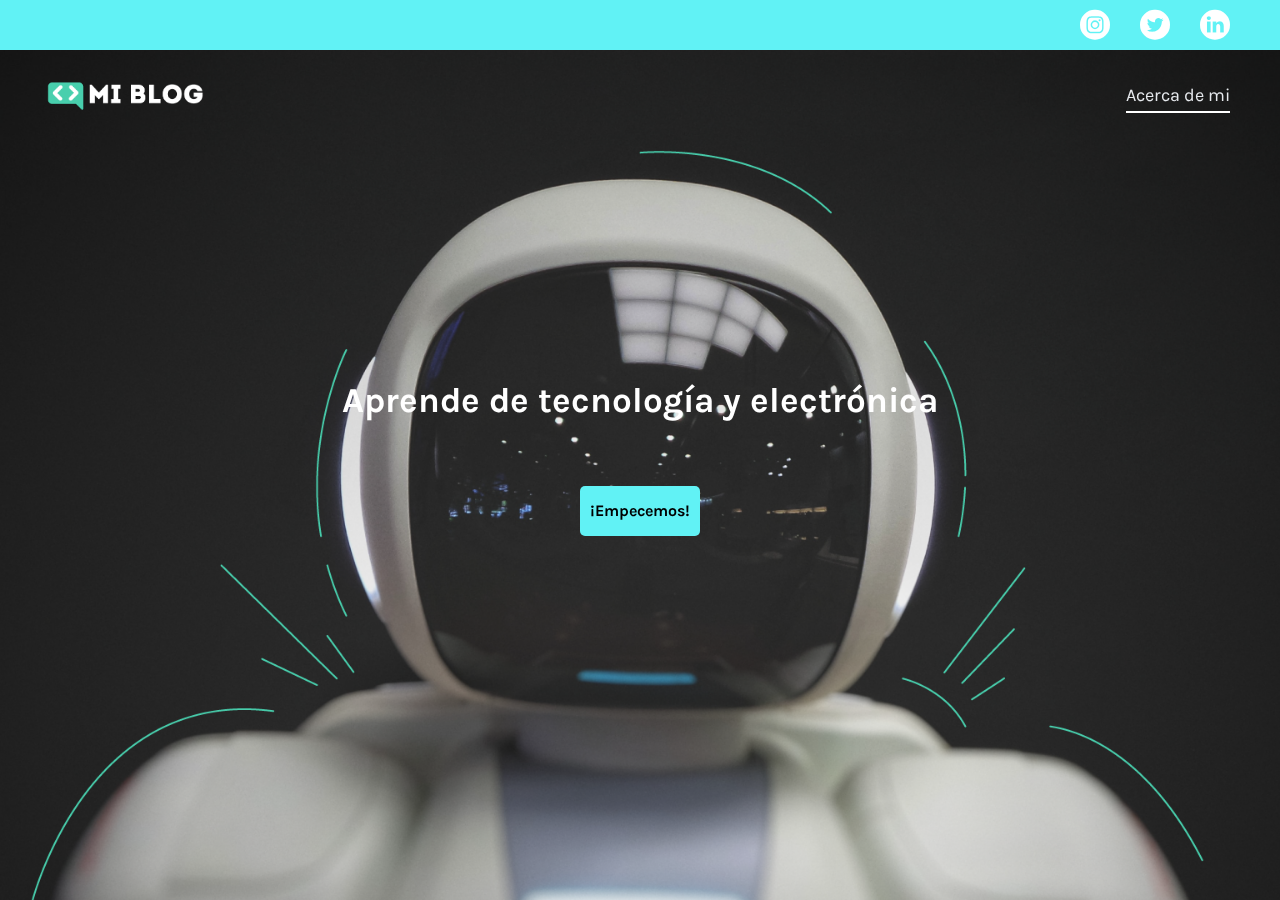
<file: index.html>
<!DOCTYPE html>
<html lang="en">
<head>
	<meta charset="UTF-8">
	<meta name="viewport" content="width=device-width, initial-scale=1.0">
	<link rel="stylesheet" href="./css/main.css">
	<link rel="preconnect" href="https://fonts.gstatic.com">
	<link href="https://fonts.googleapis.com/css2?family=Karla:ital,wght@0,400;0,700;1,400&family=Rubik:ital,wght@0,400;0,700;1,400;1,700&display=swap" rel="stylesheet">
	<link rel="stylesheet" href="./assets/Social Media/font/flaticon.css">
	<title>Mi blog</title>
</head>
<body>
	<header>
		<section class="header-icons">
			<nav>
				<a href="https://www.instagram.com/ed__georgie/"><span class="flaticon-011-instagram"></span></a>
				<a href="https://twitter.com/Ed__georgie"><span class="flaticon-013-twitter-1"></span></a>
				<a href="https://www.linkedin.com/in/edwin-e-jorge-arroyo-a8b046198/"><span class="flaticon-010-linkedin"></span></a>
			</nav>
		</section>
		<section class="header-logo-and-about">
			<div>
				<a href="./index.html"><img src="./assets/Logo-blanco.png" alt="Logo de Mi Blog"></a>
			</div>
			<div>
				<a href="./about.html" class="about">Acerca de mi</a>
			</div>
		</section>
	</header>
	<main class="home">
		<section>
			<h1 class="home__title">Aprende de tecnología y electrónica</h1>
			<a href="posts.html" class="home__button">¡Empecemos!</a>
		</section>
	</main>
</body>
</html>
</file>
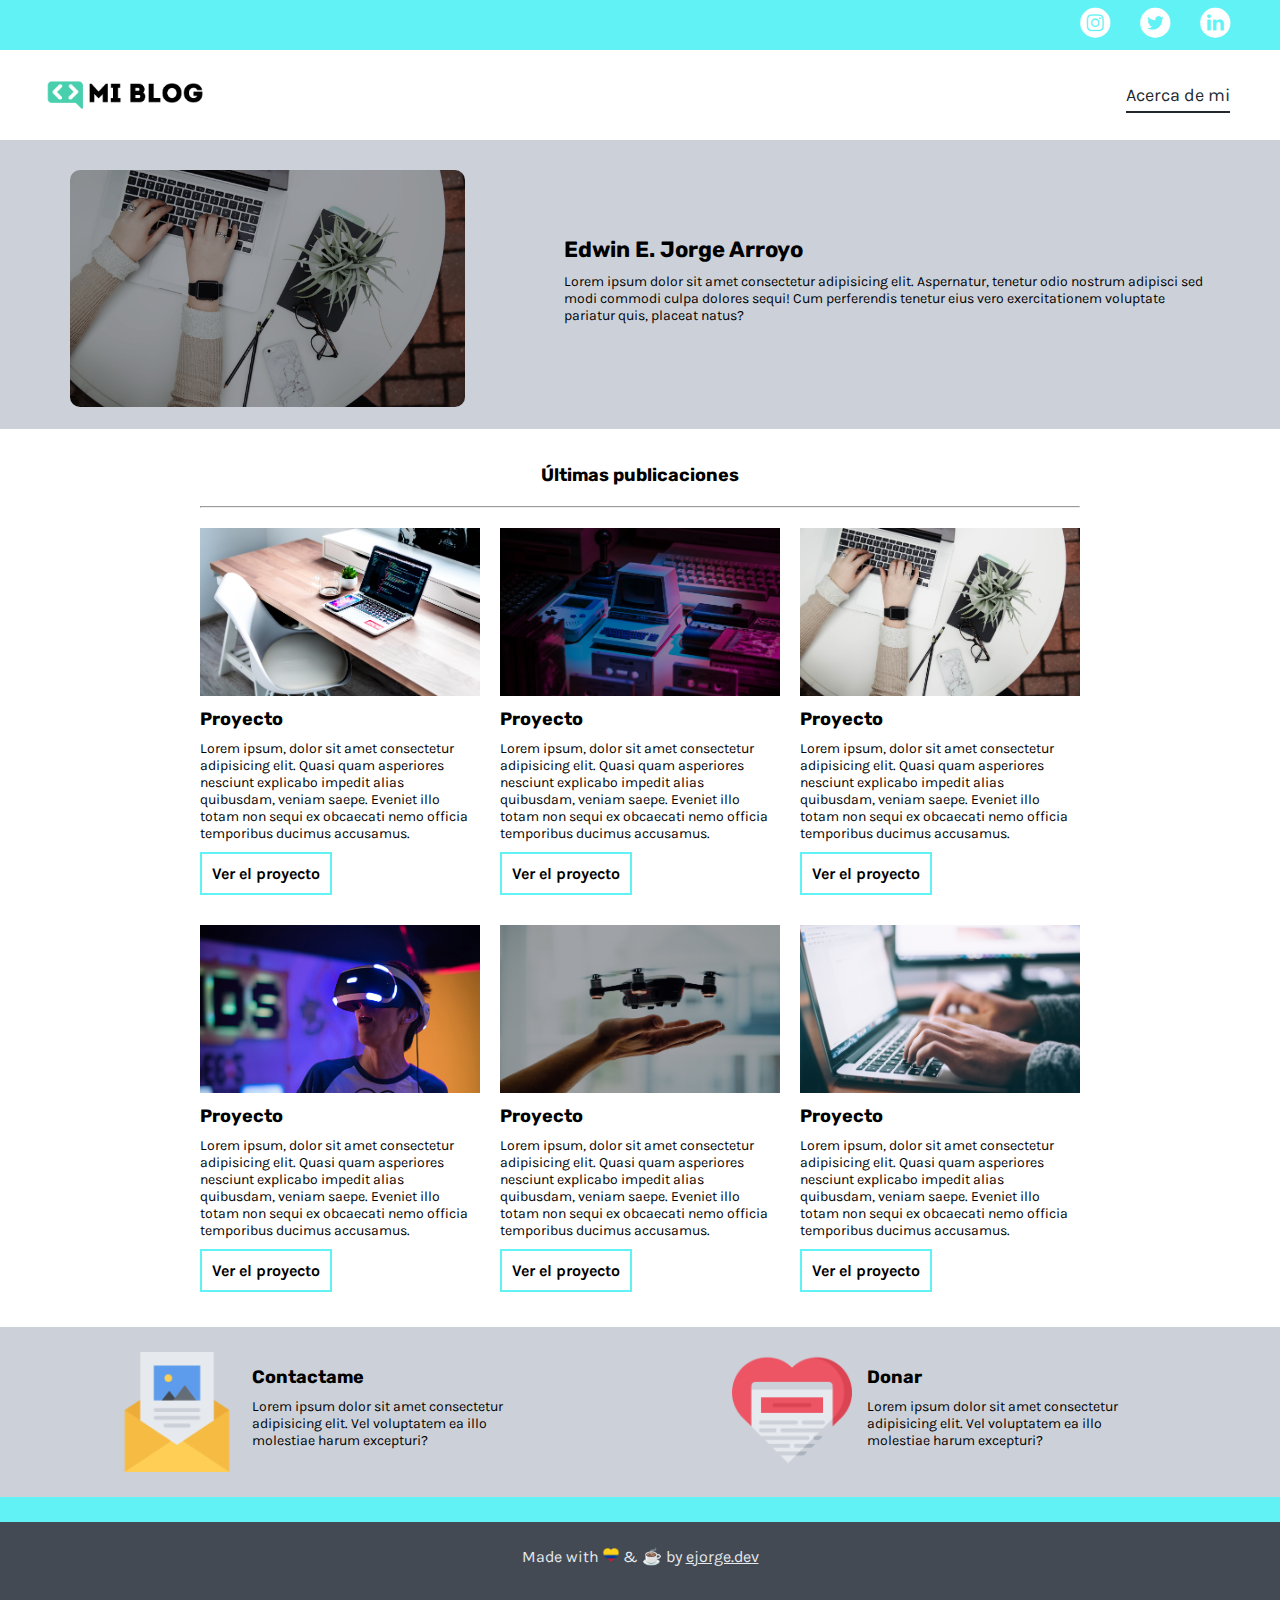
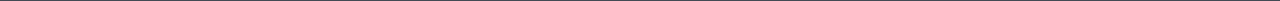
<file: about.html>
<!DOCTYPE html>
<html lang="en">
<head>
	<meta charset="UTF-8">
	<meta name="viewport" content="width=device-width, initial-scale=1.0">
	<link rel="stylesheet" href="./css/about.css">
	<link rel="preconnect" href="https://fonts.gstatic.com">
	<link href="https://fonts.googleapis.com/css2?family=Karla:ital,wght@0,400;0,700;1,400&family=Rubik:ital,wght@0,400;0,700;1,400;1,700&display=swap" rel="stylesheet">
	<link rel="stylesheet" href="./assets/Social Media/font/flaticon.css">
	<title>Mi blog - Publicaciones</title>
</head>
<body>
	<header class="general-header">
		<section class="header-icons">
			<nav>
				<a href="https://www.instagram.com/ed__georgie/"><span class="flaticon-011-instagram"></span></a>
				<a href="https://twitter.com/Ed__georgie"><span class="flaticon-013-twitter-1"></span></a>
				<a href="https://www.linkedin.com/in/edwin-e-jorge-arroyo-a8b046198/"><span class="flaticon-010-linkedin"></span></a>
			</nav>
		</section>
		<section class="header-logo-and-about">
			<div>
				<a href="./index.html"><img src="./assets/Logo-negro.png" alt="Logo de Mi Blog"></a>
			</div>
			<div>
				<a href="./about.html" class="general-about">Acerca de mi</a>
			</div>
		</section>
	</header>
	<main class="home-posts">
		<section class="principal-post-container ">
			<div class="container-post">
				<div>
					<img src="./assets/Images/corinne-kutz-tMI2_-r5Nfo-unsplash-2.png" alt="Imagen del post principal">
				</div>
				<div class="content-info-post">
					<h2>Edwin E. Jorge Arroyo</h2>
					<p>Lorem ipsum dolor sit amet consectetur adipisicing elit. Aspernatur, tenetur odio nostrum adipisci sed modi commodi culpa dolores sequi! Cum perferendis tenetur eius vero exercitationem voluptate pariatur quis, placeat natus?</p>
				</div>
			</div>
		</section>
		<section class="all-posts-container grid-container">
			<div class="all-posts-container__title">
				<h3>Últimas publicaciones</h3>
			</div>

			<hr>

			<div class="posts-container">
				<div class="post-container">
					<img src="./assets/Images/alexandru-acea-XEB8y0nRRP4-unsplash.jpg" alt="Miniatura del post">
					<h3>Proyecto</h3>
					<p>Lorem ipsum, dolor sit amet consectetur adipisicing elit. Quasi quam asperiores nesciunt explicabo impedit alias quibusdam, veniam saepe. Eveniet illo totam non sequi ex obcaecati nemo officia temporibus ducimus accusamus.</p>
					<a href="" class="read-more">Ver el proyecto</a>
				</div>

				<div class="post-container">
					<img src="./assets/Images/lorenzo-herrera-p0j-mE6mGo4-unsplash-2.png" alt="Miniatura del post">
					<h3>Proyecto</h3>
					<p>Lorem ipsum, dolor sit amet consectetur adipisicing elit. Quasi quam asperiores nesciunt explicabo impedit alias quibusdam, veniam saepe. Eveniet illo totam non sequi ex obcaecati nemo officia temporibus ducimus accusamus.</p>
					<a href="" class="read-more">Ver el proyecto</a>
				</div>

				<div class="post-container">
					<img src="./assets/Images/corinne-kutz-tMI2_-r5Nfo-unsplash.jpg" alt="Miniatura del post">
					<h3>Proyecto</h3>
					<p>Lorem ipsum, dolor sit amet consectetur adipisicing elit. Quasi quam asperiores nesciunt explicabo impedit alias quibusdam, veniam saepe. Eveniet illo totam non sequi ex obcaecati nemo officia temporibus ducimus accusamus.</p>
					<a href="" class="read-more">Ver el proyecto</a>
				</div>

				<div class="post-container">
					<img src="./assets/Images/uriel-soberanes-MxVkWPiJALs-unsplash.jpg" alt="Miniatura del post">
					<h3>Proyecto</h3>
					<p>Lorem ipsum, dolor sit amet consectetur adipisicing elit. Quasi quam asperiores nesciunt explicabo impedit alias quibusdam, veniam saepe. Eveniet illo totam non sequi ex obcaecati nemo officia temporibus ducimus accusamus.</p>
					<a href="" class="read-more">Ver el proyecto</a>
				</div>

				<div class="post-container">
					<img src="./assets/Images/dose-media-DiTiYQx0mh4-unsplash-2.png" alt="Miniatura del post">
					<h3>Proyecto</h3>
					<p>Lorem ipsum, dolor sit amet consectetur adipisicing elit. Quasi quam asperiores nesciunt explicabo impedit alias quibusdam, veniam saepe. Eveniet illo totam non sequi ex obcaecati nemo officia temporibus ducimus accusamus.</p>
					<a href="" class="read-more">Ver el proyecto</a>
				</div>

				<div class="post-container">
					<img src="./assets/Images/glenn-carstens-peters-npxXWgQ33ZQ-unsplash.jpg" alt="Miniatura del post">
					<h3>Proyecto</h3>
					<p>Lorem ipsum, dolor sit amet consectetur adipisicing elit. Quasi quam asperiores nesciunt explicabo impedit alias quibusdam, veniam saepe. Eveniet illo totam non sequi ex obcaecati nemo officia temporibus ducimus accusamus.</p>
					<a href="" class="read-more">Ver el proyecto</a>
				</div>
			</div>
		</section>

		<section class="contact-container">
			<div class="contact">
				<img src="./assets/Icons/png/013-newsletter.png" alt="Icono de contacto">
				<div class="contact__info">
					<h3>Contactame</h3>
					<p>Lorem ipsum dolor sit amet consectetur adipisicing elit. Vel voluptatem ea illo molestiae harum excepturi?</p>
				</div>
			</div>
			<div class="write">
				<img src="./assets/Icons/png/006-like.png" alt="Icono de opinión">
				<div class="write__info">
					<h3>Donar</h3>
					<p>Lorem ipsum dolor sit amet consectetur adipisicing elit. Vel voluptatem ea illo molestiae harum excepturi?</p>
				</div>
			</div>
		</section>
	</main>
	<footer>
		<p>Made with <img class="footer__img" src="./assets/Images/colombia-flag.png" alt="Heart Colombia flag"></img> & ☕ by <a href="/">ejorge.dev</a></p>
	</footer>
</body>
</html>
</file>
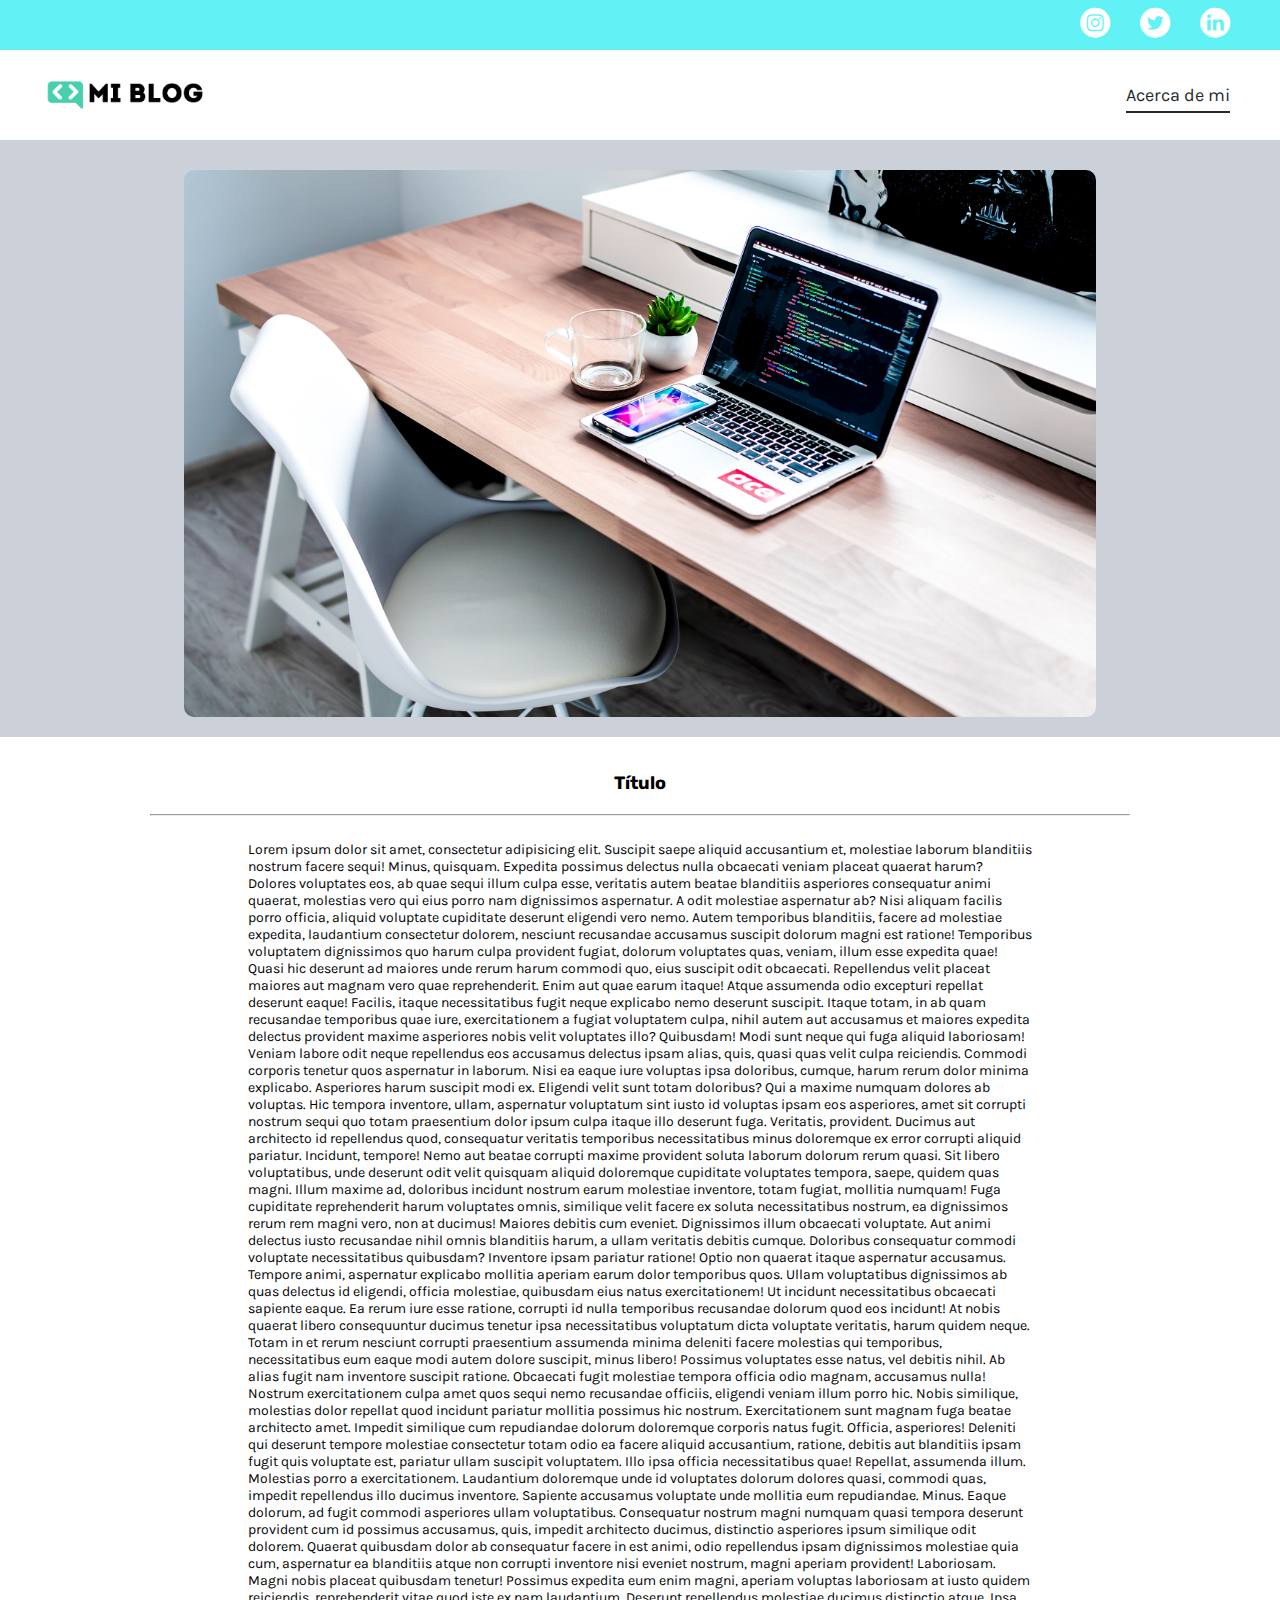
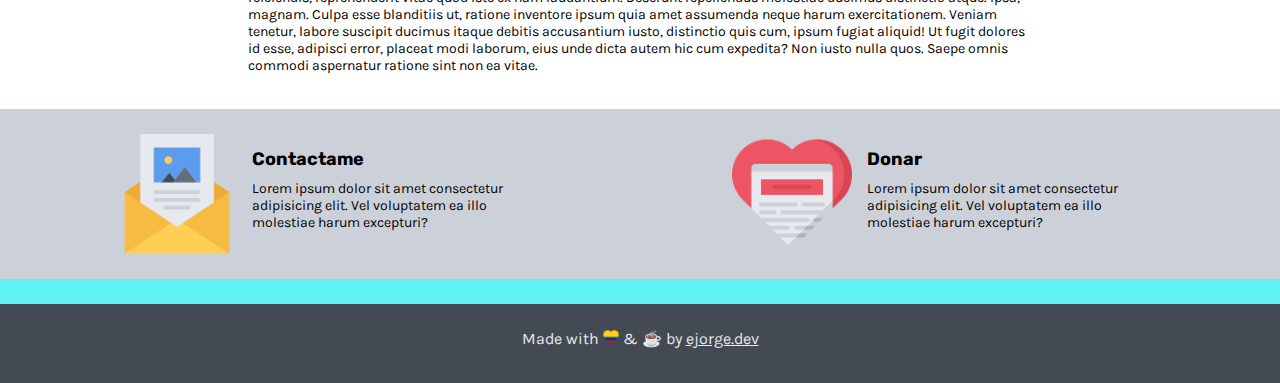
<file: post.html>
<!DOCTYPE html>
<html lang="en">
<head>
	<meta charset="UTF-8">
	<meta name="viewport" content="width=device-width, initial-scale=1.0">
	<link rel="stylesheet" href="./css/post.css">
	<link rel="preconnect" href="https://fonts.gstatic.com">
	<link href="https://fonts.googleapis.com/css2?family=Karla:ital,wght@0,400;0,700;1,400&family=Rubik:ital,wght@0,400;0,700;1,400;1,700&display=swap" rel="stylesheet">
	<link rel="stylesheet" href="./assets/Social Media/font/flaticon.css">
	<title>Mi blog - Publicaciones</title>
</head>
<body>
	<header class="general-header">
		<section class="header-icons">
			<nav>
				<a href="https://www.instagram.com/ed__georgie/"><span class="flaticon-011-instagram"></span></a>
				<a href="https://twitter.com/Ed__georgie"><span class="flaticon-013-twitter-1"></span></a>
				<a href="https://www.linkedin.com/in/edwin-e-jorge-arroyo-a8b046198/"><span class="flaticon-010-linkedin"></span></a>
			</nav>
		</section>
		<section class="header-logo-and-about">
			<div>
				<a href="./index.html"><img src="./assets/Logo-negro.png" alt="Logo de Mi Blog"></a>
			</div>
			<div>
				<a href="./about.html" class="general-about">Acerca de mi</a>
			</div>
		</section>
	</header>
	<main class="home-posts">
		<section class="principal-post-container ">
			<div class="container-post">
					<img src="./assets/Images/alexandru-acea-XEB8y0nRRP4-unsplash.jpg" alt="Imagen del post principal">
			</div>
		</section>
		<section class="all-posts-container grid-container">
			<div class="all-posts-container__title">
				<h3>Título</h3>
			</div>

			<hr>

			<div class="post-container">
					<p>Lorem ipsum dolor sit amet, consectetur adipisicing elit. Suscipit saepe aliquid accusantium et, molestiae laborum blanditiis nostrum facere sequi! Minus, quisquam. Expedita possimus delectus nulla obcaecati veniam placeat quaerat harum?
					Dolores voluptates eos, ab quae sequi illum culpa esse, veritatis autem beatae blanditiis asperiores consequatur animi quaerat, molestias vero qui eius porro nam dignissimos aspernatur. A odit molestiae aspernatur ab?
					Nisi aliquam facilis porro officia, aliquid voluptate cupiditate deserunt eligendi vero nemo. Autem temporibus blanditiis, facere ad molestiae expedita, laudantium consectetur dolorem, nesciunt recusandae accusamus suscipit dolorum magni est ratione!
					Temporibus voluptatem dignissimos quo harum culpa provident fugiat, dolorum voluptates quas, veniam, illum esse expedita quae! Quasi hic deserunt ad maiores unde rerum harum commodi quo, eius suscipit odit obcaecati.
					Repellendus velit placeat maiores aut magnam vero quae reprehenderit. Enim aut quae earum itaque! Atque assumenda odio excepturi repellat deserunt eaque! Facilis, itaque necessitatibus fugit neque explicabo nemo deserunt suscipit.
					Itaque totam, in ab quam recusandae temporibus quae iure, exercitationem a fugiat voluptatem culpa, nihil autem aut accusamus et maiores expedita delectus provident maxime asperiores nobis velit voluptates illo? Quibusdam!
					Modi sunt neque qui fuga aliquid laboriosam! Veniam labore odit neque repellendus eos accusamus delectus ipsam alias, quis, quasi quas velit culpa reiciendis. Commodi corporis tenetur quos aspernatur in laborum.
					Nisi ea eaque iure voluptas ipsa doloribus, cumque, harum rerum dolor minima explicabo. Asperiores harum suscipit modi ex. Eligendi velit sunt totam doloribus? Qui a maxime numquam dolores ab voluptas.
					Hic tempora inventore, ullam, aspernatur voluptatum sint iusto id voluptas ipsam eos asperiores, amet sit corrupti nostrum sequi quo totam praesentium dolor ipsum culpa itaque illo deserunt fuga. Veritatis, provident.
					Ducimus aut architecto id repellendus quod, consequatur veritatis temporibus necessitatibus minus doloremque ex error corrupti aliquid pariatur. Incidunt, tempore! Nemo aut beatae corrupti maxime provident soluta laborum dolorum rerum quasi.
					Sit libero voluptatibus, unde deserunt odit velit quisquam aliquid doloremque cupiditate voluptates tempora, saepe, quidem quas magni. Illum maxime ad, doloribus incidunt nostrum earum molestiae inventore, totam fugiat, mollitia numquam!
					Fuga cupiditate reprehenderit harum voluptates omnis, similique velit facere ex soluta necessitatibus nostrum, ea dignissimos rerum rem magni vero, non at ducimus! Maiores debitis cum eveniet. Dignissimos illum obcaecati voluptate.
					Aut animi delectus iusto recusandae nihil omnis blanditiis harum, a ullam veritatis debitis cumque. Doloribus consequatur commodi voluptate necessitatibus quibusdam? Inventore ipsam pariatur ratione! Optio non quaerat itaque aspernatur accusamus.
					Tempore animi, aspernatur explicabo mollitia aperiam earum dolor temporibus quos. Ullam voluptatibus dignissimos ab quas delectus id eligendi, officia molestiae, quibusdam eius natus exercitationem! Ut incidunt necessitatibus obcaecati sapiente eaque.
					Ea rerum iure esse ratione, corrupti id nulla temporibus recusandae dolorum quod eos incidunt! At nobis quaerat libero consequuntur ducimus tenetur ipsa necessitatibus voluptatum dicta voluptate veritatis, harum quidem neque.
					Totam in et rerum nesciunt corrupti praesentium assumenda minima deleniti facere molestias qui temporibus, necessitatibus eum eaque modi autem dolore suscipit, minus libero! Possimus voluptates esse natus, vel debitis nihil.
					Ab alias fugit nam inventore suscipit ratione. Obcaecati fugit molestiae tempora officia odio magnam, accusamus nulla! Nostrum exercitationem culpa amet quos sequi nemo recusandae officiis, eligendi veniam illum porro hic.
					Nobis similique, molestias dolor repellat quod incidunt pariatur mollitia possimus hic nostrum. Exercitationem sunt magnam fuga beatae architecto amet. Impedit similique cum repudiandae dolorum doloremque corporis natus fugit. Officia, asperiores!
					Deleniti qui deserunt tempore molestiae consectetur totam odio ea facere aliquid accusantium, ratione, debitis aut blanditiis ipsam fugit quis voluptate est, pariatur ullam suscipit voluptatem. Illo ipsa officia necessitatibus quae!
					Repellat, assumenda illum. Molestias porro a exercitationem. Laudantium doloremque unde id voluptates dolorum dolores quasi, commodi quas, impedit repellendus illo ducimus inventore. Sapiente accusamus voluptate unde mollitia eum repudiandae. Minus.
					Eaque dolorum, ad fugit commodi asperiores ullam voluptatibus. Consequatur nostrum magni numquam quasi tempora deserunt provident cum id possimus accusamus, quis, impedit architecto ducimus, distinctio asperiores ipsum similique odit dolorem.
					Quaerat quibusdam dolor ab consequatur facere in est animi, odio repellendus ipsam dignissimos molestiae quia cum, aspernatur ea blanditiis atque non corrupti inventore nisi eveniet nostrum, magni aperiam provident! Laboriosam.
					Magni nobis placeat quibusdam tenetur! Possimus expedita eum enim magni, aperiam voluptas laboriosam at iusto quidem reiciendis, reprehenderit vitae quod iste ex nam laudantium. Deserunt repellendus molestiae ducimus distinctio atque.
					Ipsa, magnam. Culpa esse blanditiis ut, ratione inventore ipsum quia amet assumenda neque harum exercitationem. Veniam tenetur, labore suscipit ducimus itaque debitis accusantium iusto, distinctio quis cum, ipsum fugiat aliquid!
					Ut fugit dolores id esse, adipisci error, placeat modi laborum, eius unde dicta autem hic cum expedita? Non iusto nulla quos. Saepe omnis commodi aspernatur ratione sint non ea vitae.</p>
			</div>
		</section>

		<section class="contact-container">
			<div class="contact">
				<img src="./assets/Icons/png/013-newsletter.png" alt="Icono de contacto">
				<div class="contact__info">
					<h3>Contactame</h3>
					<p>Lorem ipsum dolor sit amet consectetur adipisicing elit. Vel voluptatem ea illo molestiae harum excepturi?</p>
				</div>
			</div>
			<div class="write">
				<img src="./assets/Icons/png/006-like.png" alt="Icono de opinión">
				<div class="write__info">
					<h3>Donar</h3>
					<p>Lorem ipsum dolor sit amet consectetur adipisicing elit. Vel voluptatem ea illo molestiae harum excepturi?</p>
				</div>
			</div>
		</section>
	</main>
	<footer>
		<p>Made with <img class="footer__img" src="./assets/Images/colombia-flag.png" alt="Heart Colombia flag"></img> & ☕ by <a href="/">ejorge.dev</a></p>
	</footer>
</body>
</html>
</file>
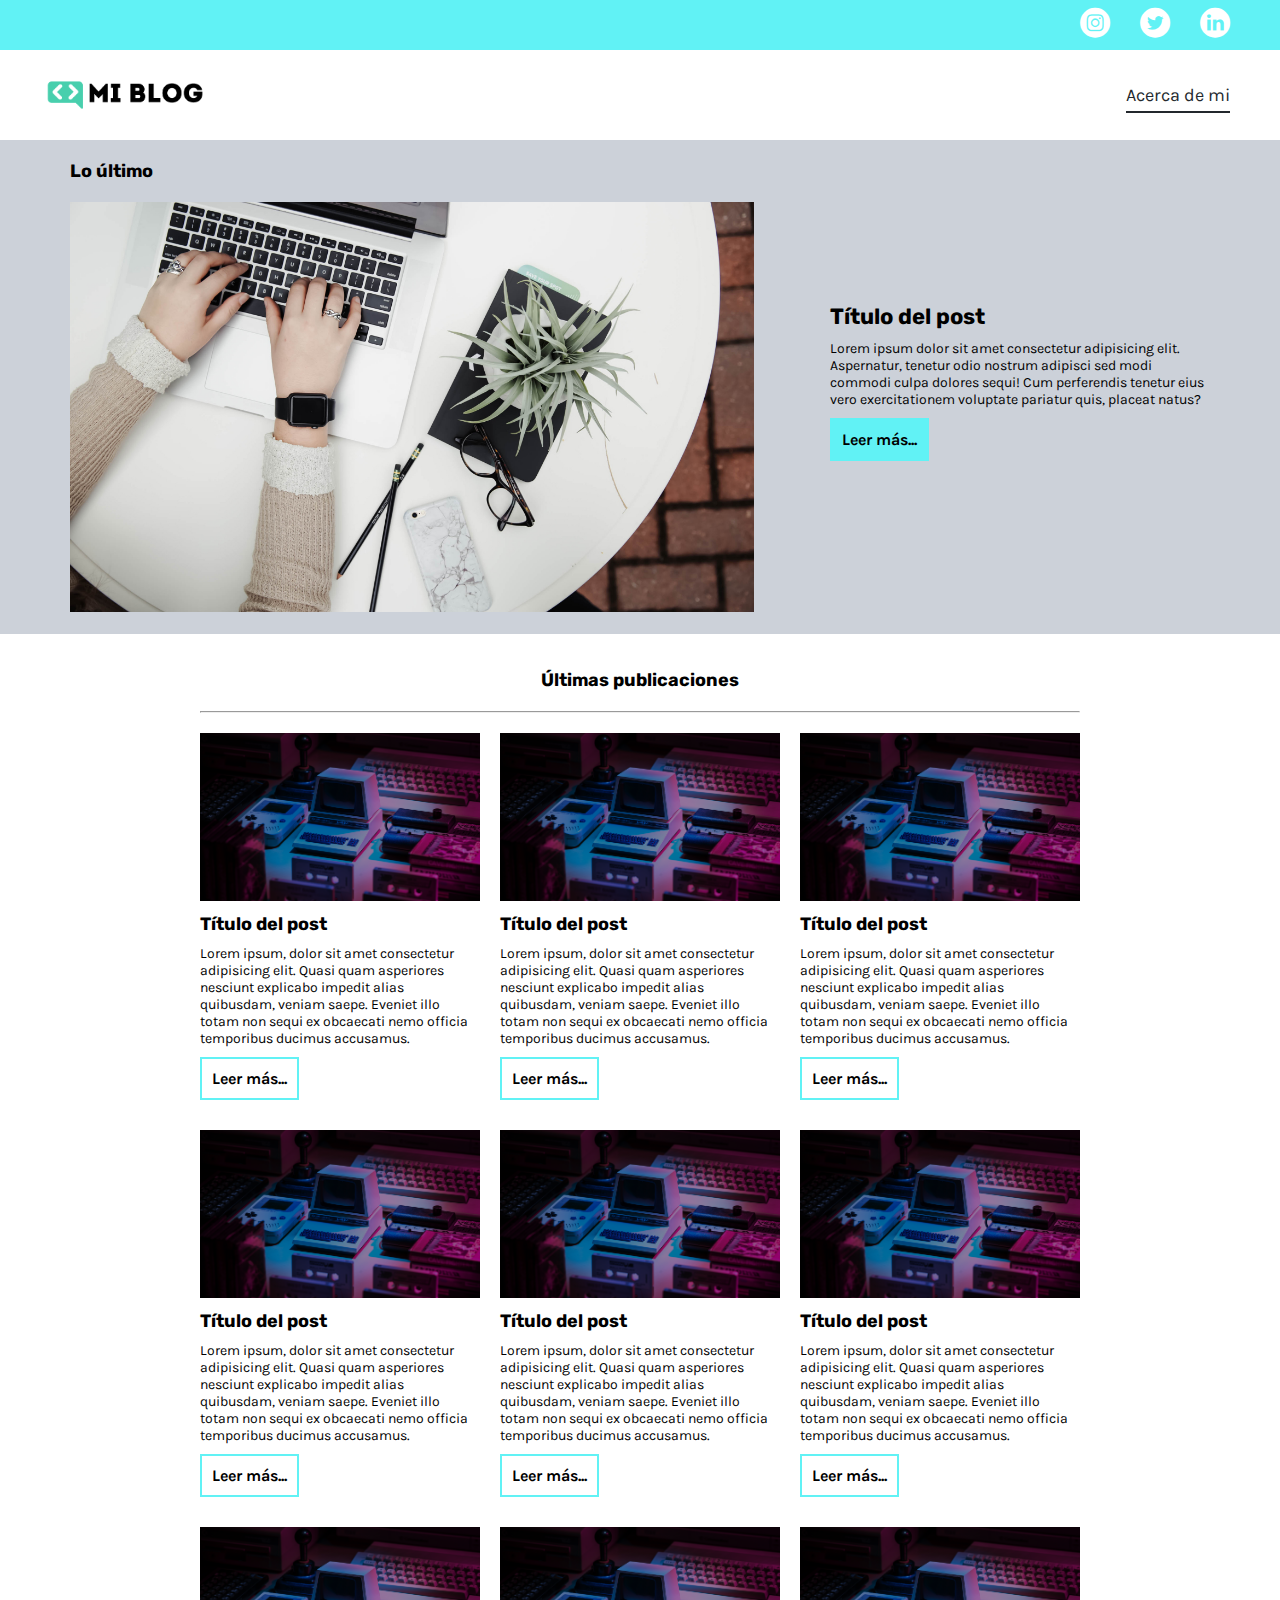
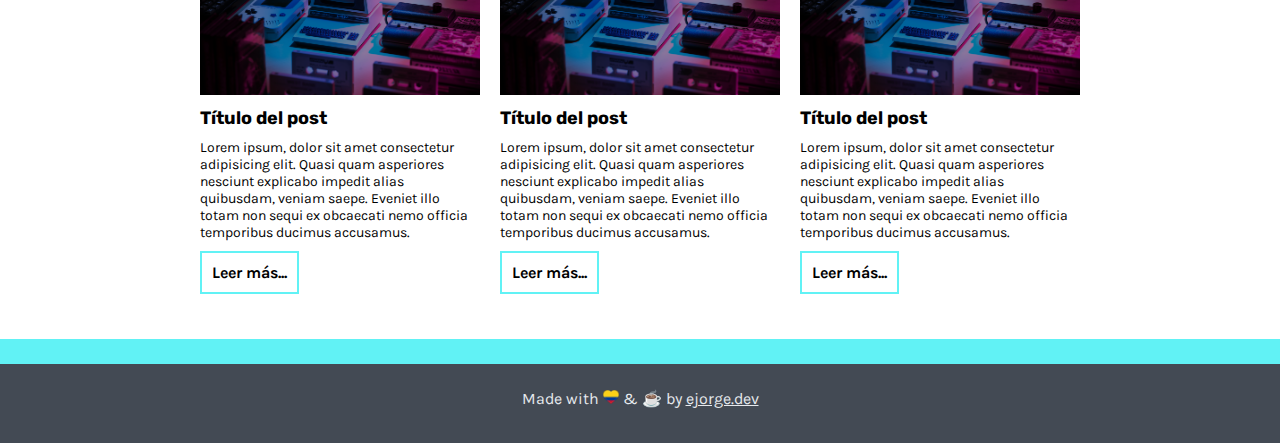
<file: posts.html>
<!DOCTYPE html>
<html lang="en">
<head>
	<meta charset="UTF-8">
	<meta name="viewport" content="width=device-width, initial-scale=1.0">
	<link rel="stylesheet" href="./css/blogposts.css">
	<link rel="preconnect" href="https://fonts.gstatic.com">
	<link href="https://fonts.googleapis.com/css2?family=Karla:ital,wght@0,400;0,700;1,400&family=Rubik:ital,wght@0,400;0,700;1,400;1,700&display=swap" rel="stylesheet">
	<link rel="stylesheet" href="./assets/Social Media/font/flaticon.css">
	<title>Mi blog - Publicaciones</title>
</head>
<body>
	<header class="general-header">
		<section class="header-icons">
			<nav>
				<a href="https://www.instagram.com/ed__georgie/"><span class="flaticon-011-instagram"></span></a>
				<a href="https://twitter.com/Ed__georgie"><span class="flaticon-013-twitter-1"></span></a>
				<a href="https://www.linkedin.com/in/edwin-e-jorge-arroyo-a8b046198/"><span class="flaticon-010-linkedin"></span></a>
			</nav>
		</section>
		<section class="header-logo-and-about">
			<div>
				<a href="./index.html"><img src="./assets/Logo-negro.png" alt="Logo de Mi Blog"></a>
			</div>
			<div>
				<a href="./about.html" class="general-about">Acerca de mi</a>
			</div>
		</section>
	</header>
	<main class="home-posts">
		<section class="principal-post-container ">
			<div class="container-post">
				<div>
					<h3>Lo último</h3>
					<img src="./assets/Images/corinne-kutz-tMI2_-r5Nfo-unsplash.jpg" alt="Imagen del post principal">
				</div>
				<div class="content-info-post">
					<h2>Título del post</h2>
					<p>Lorem ipsum dolor sit amet consectetur adipisicing elit. Aspernatur, tenetur odio nostrum adipisci sed modi commodi culpa dolores sequi! Cum perferendis tenetur eius vero exercitationem voluptate pariatur quis, placeat natus?</p>
					<a href="./post.html" class="read-more read-more-principal">Leer más...</a>
				</div>
			</div>
		</section>
		<section class="all-posts-container grid-container">
			<div class="all-posts-container__title">
				<h3>Últimas publicaciones</h3>
			</div>

			<hr>

			<div class="posts-container">
				<div class="post-container">
					<img src="./assets/Images/lorenzo-herrera-p0j-mE6mGo4-unsplash-2.png" alt="Miniatura del post">
					<h3>Título del post</h3>
					<p>Lorem ipsum, dolor sit amet consectetur adipisicing elit. Quasi quam asperiores nesciunt explicabo impedit alias quibusdam, veniam saepe. Eveniet illo totam non sequi ex obcaecati nemo officia temporibus ducimus accusamus.</p>
					<a href="./post.html" class="read-more">Leer más...</a>
				</div>

				<div class="post-container">
					<img src="./assets/Images/lorenzo-herrera-p0j-mE6mGo4-unsplash-2.png" alt="Miniatura del post">
					<h3>Título del post</h3>
					<p>Lorem ipsum, dolor sit amet consectetur adipisicing elit. Quasi quam asperiores nesciunt explicabo impedit alias quibusdam, veniam saepe. Eveniet illo totam non sequi ex obcaecati nemo officia temporibus ducimus accusamus.</p>
					<a href="./post.html" class="read-more">Leer más...</a>
				</div>

				<div class="post-container">
					<img src="./assets/Images/lorenzo-herrera-p0j-mE6mGo4-unsplash-2.png" alt="Miniatura del post">
					<h3>Título del post</h3>
					<p>Lorem ipsum, dolor sit amet consectetur adipisicing elit. Quasi quam asperiores nesciunt explicabo impedit alias quibusdam, veniam saepe. Eveniet illo totam non sequi ex obcaecati nemo officia temporibus ducimus accusamus.</p>
					<a href="./post.html" class="read-more">Leer más...</a>
				</div>

				<div class="post-container">
					<img src="./assets/Images/lorenzo-herrera-p0j-mE6mGo4-unsplash-2.png" alt="Miniatura del post">
					<h3>Título del post</h3>
					<p>Lorem ipsum, dolor sit amet consectetur adipisicing elit. Quasi quam asperiores nesciunt explicabo impedit alias quibusdam, veniam saepe. Eveniet illo totam non sequi ex obcaecati nemo officia temporibus ducimus accusamus.</p>
					<a href="./post.html" class="read-more">Leer más...</a>
				</div>

				<div class="post-container">
					<img src="./assets/Images/lorenzo-herrera-p0j-mE6mGo4-unsplash-2.png" alt="Miniatura del post">
					<h3>Título del post</h3>
					<p>Lorem ipsum, dolor sit amet consectetur adipisicing elit. Quasi quam asperiores nesciunt explicabo impedit alias quibusdam, veniam saepe. Eveniet illo totam non sequi ex obcaecati nemo officia temporibus ducimus accusamus.</p>
					<a href="./post.html" class="read-more">Leer más...</a>
				</div>

				<div class="post-container">
					<img src="./assets/Images/lorenzo-herrera-p0j-mE6mGo4-unsplash-2.png" alt="Miniatura del post">
					<h3>Título del post</h3>
					<p>Lorem ipsum, dolor sit amet consectetur adipisicing elit. Quasi quam asperiores nesciunt explicabo impedit alias quibusdam, veniam saepe. Eveniet illo totam non sequi ex obcaecati nemo officia temporibus ducimus accusamus.</p>
					<a href="./post.html" class="read-more">Leer más...</a>
				</div>

				<div class="post-container">
					<img src="./assets/Images/lorenzo-herrera-p0j-mE6mGo4-unsplash-2.png" alt="Miniatura del post">
					<h3>Título del post</h3>
					<p>Lorem ipsum, dolor sit amet consectetur adipisicing elit. Quasi quam asperiores nesciunt explicabo impedit alias quibusdam, veniam saepe. Eveniet illo totam non sequi ex obcaecati nemo officia temporibus ducimus accusamus.</p>
					<a href="./post.html" class="read-more">Leer más...</a>
				</div>

				<div class="post-container">
					<img src="./assets/Images/lorenzo-herrera-p0j-mE6mGo4-unsplash-2.png" alt="Miniatura del post">
					<h3>Título del post</h3>
					<p>Lorem ipsum, dolor sit amet consectetur adipisicing elit. Quasi quam asperiores nesciunt explicabo impedit alias quibusdam, veniam saepe. Eveniet illo totam non sequi ex obcaecati nemo officia temporibus ducimus accusamus.</p>
					<a href="./post.html" class="read-more">Leer más...</a>
				</div>

				<div class="post-container">
					<img src="./assets/Images/lorenzo-herrera-p0j-mE6mGo4-unsplash-2.png" alt="Miniatura del post">
					<h3>Título del post</h3>
					<p>Lorem ipsum, dolor sit amet consectetur adipisicing elit. Quasi quam asperiores nesciunt explicabo impedit alias quibusdam, veniam saepe. Eveniet illo totam non sequi ex obcaecati nemo officia temporibus ducimus accusamus.</p>
					<a href="./post.html" class="read-more">Leer más...</a>
				</div>
			</div>
		</section>
	</main>
	<footer>
		<p>Made with <img class="footer__img" src="./assets/Images/colombia-flag.png" alt="Heart Colombia flag"></img> & ☕ by <a href="/">ejorge.dev</a></p>
	</footer>
</body>
</html>
</file>
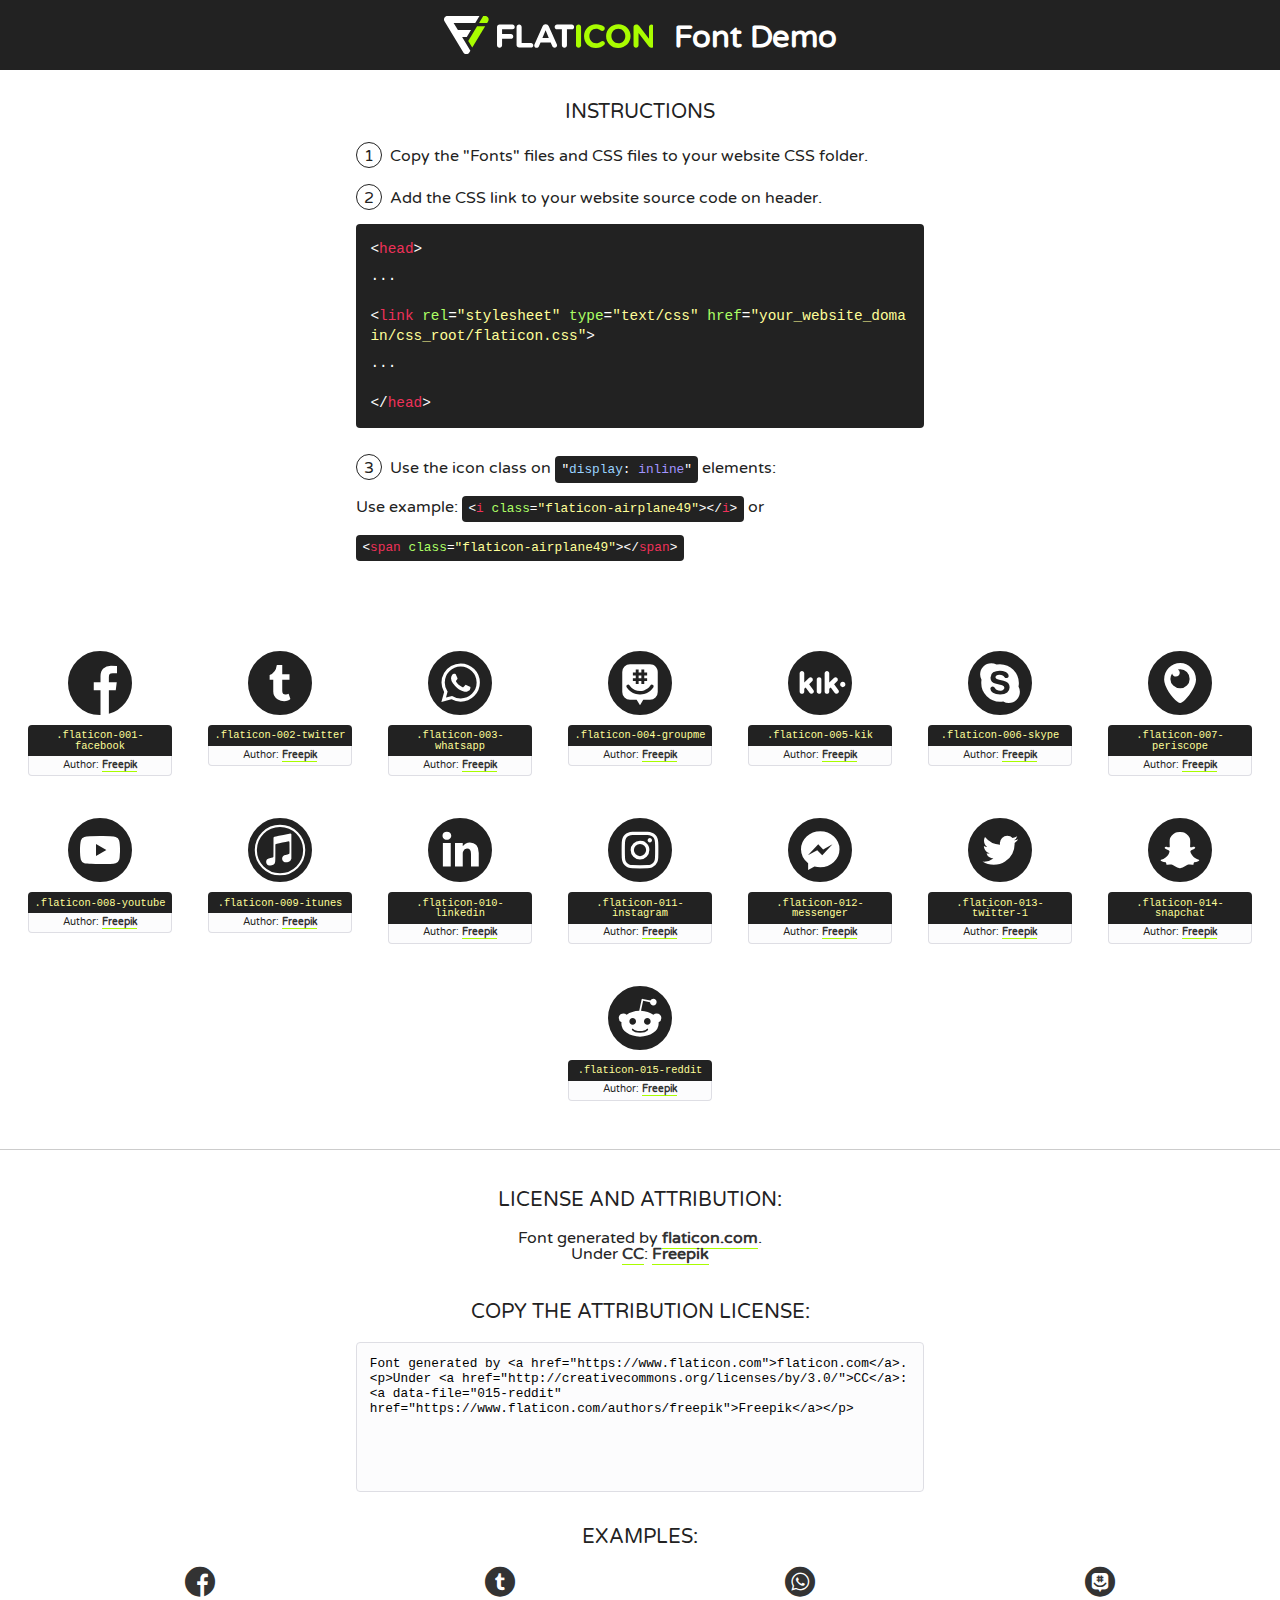
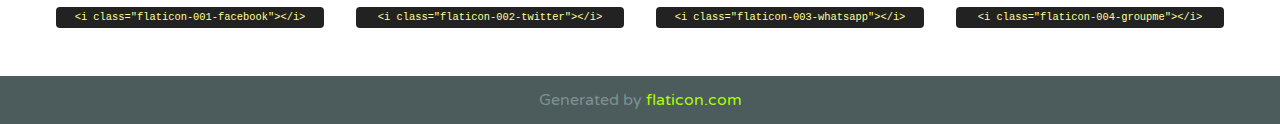
<file: assets/Social Media/font/flaticon.html>
<!DOCTYPE html>
<!--
  Flaticon icon font: Flaticon
  Creation date: 20/12/2018 09:27
-->
<html>
<!DOCTYPE html>
<html>

<head>
    <title>Flaticon WebFont</title>
    <link href="http://fonts.googleapis.com/css?family=Varela+Round" rel="stylesheet" type="text/css" />
    <link rel="stylesheet" type="text/css" href="flaticon.css">
    <meta charset="UTF-8">
    <style>
    html, body, div, span, applet, object, iframe,
    h1, h2, h3, h4, h5, h6, p, blockquote, pre,
    a, abbr, acronym, address, big, cite, code,
    del, dfn, em, img, ins, kbd, q, s, samp,
    small, strike, strong, sub, sup, tt, var,
    b, u, i, center,
    dl, dt, dd, ol, ul, li,
    fieldset, form, label, legend,
    table, caption, tbody, tfoot, thead, tr, th, td,
    article, aside, canvas, details, embed, 
    figure, figcaption, footer, header, hgroup, 
    menu, nav, output, ruby, section, summary,
    time, mark, audio, video {
        margin: 0;
        padding: 0;
        border: 0;
        font-size: 100%;
        font: inherit;
        vertical-align: baseline;
    }
    /* HTML5 display-role reset for older browsers */
    article, aside, details, figcaption, figure, 
    footer, header, hgroup, menu, nav, section {
        display: block;
    }
    body {
        line-height: 1;
    }
    ol, ul {
        list-style: none;
    }
    blockquote, q {
        quotes: none;
    }
    blockquote:before, blockquote:after,
    q:before, q:after {
        content: '';
        content: none;
    }
    table {
        border-collapse: collapse;
        border-spacing: 0;
    }
    body {
        font-family: 'Varela Round', Helvetica, Arial, sans-serif;
        font-size: 16px;
        color: #222;
    }
    a {
        color: #333;
        border-bottom: 1px solid #a9fd00;
        font-weight: bold;
        text-decoration: none;
    }
    * {
        -moz-box-sizing: border-box;
        -webkit-box-sizing: border-box;
        box-sizing: border-box;
        margin: 0;
        padding: 0;
    }
    [class^="flaticon-"]:before, [class*=" flaticon-"]:before, [class^="flaticon-"]:after, [class*=" flaticon-"]:after {
        font-family: Flaticon;
        font-size: 30px;
        font-style: normal;
        margin-left: 20px;
        color: #333;
    }
    .wrapper {
        max-width: 600px;
        margin: auto;
        padding: 0 1em;
    }
    .title {
        font-size: 1.25em;
        text-align: center;
        margin-bottom: 1em;
        text-transform: uppercase;
    }
    header {
        text-align: center;
        background-color: #222;
        color: #fff;
        padding: 1em;
    }
    header .logo {
        width: 210px;
        height: 38px;
        display: inline-block;
        vertical-align: middle;
        margin-right: 1em;
        border: none;
    }
    header strong {
        font-size: 1.95em;
        font-weight: bold;
        vertical-align: middle;
        margin-top: 5px;
        display: inline-block;
    }
    .demo {
        margin: 2em auto;
        line-height: 1.25em;
    }
    .demo ul li {
        margin-bottom: 1em;
    }
    .demo ul li .num {
        color: #222;
        border-radius: 20px;
        display: inline-block;
        width: 26px;
        padding: 3px;
        height: 26px;
        text-align: center;
        margin-right: 0.5em;
        border: 1px solid #222;
    }
    .demo ul li code {
        background-color: #222;
        border-radius: 4px;
        padding: 0.25em 0.5em;
        display: inline-block;
        color: #fff;
        font-family: Consolas,Monaco,Lucida Console,Liberation Mono,DejaVu Sans Mono,Bitstream Vera Sans Mono,Courier New, monospace;
        font-weight: lighter;
        margin-top: 1em;
        font-size: 0.8em;
        word-break: break-all;
    }
    .demo ul li code.big {
        padding: 1em;
        font-size: 0.9em;
    }
    .demo ul li code .red {
        color: #EF3159;
    }
    .demo ul li code .green {
        color: #ACFF65;
    }
    .demo ul li code .yellow {
        color: #FFFF99;
    }
    .demo ul li code .blue {
        color: #99D3FF;
    }
    .demo ul li code .purple {
        color: #A295FF;
    }
    .demo ul li code .dots {
        margin-top: 0.5em;
        display: block;
    }
    #glyphs {
        border-bottom: 1px solid #ccc;
        padding: 2em 0;
        text-align: center;
    }
    .glyph {
        display: inline-block;
        width: 9em;
        margin: 1em;
        text-align: center;
        vertical-align: top;
        background: #FFF;
    }
    .glyph .glyph-icon {
        padding: 10px;
        display: block;
        font-family:"Flaticon";
        font-size: 64px;
        line-height: 1;
    }
    .glyph .glyph-icon:before {
        font-size: 64px;
        color: #222;
        margin-left: 0;
    }
    .class-name {
        font-size: 0.65em;
        background-color: #222;
        color: #fff;
        border-radius: 4px 4px 0 0;
        padding: 0.5em;
        color: #FFFF99;
        font-family: Consolas,Monaco,Lucida Console,Liberation Mono,DejaVu Sans Mono,Bitstream Vera Sans Mono,Courier New, monospace;
    }
    .author-name {
        font-size: 0.6em;
        background-color: #fcfcfd;
        border: 1px solid #DEDEE4;
        border-top: 0;
        border-radius: 0 0 4px 4px;
        padding: 0.5em;
    }
    .class-name:last-child {
        font-size: 10px;
        color:#888;
    }
    .class-name:last-child a {
        font-size: 10px;
        color:#555;
    }
    .class-name:last-child a:hover {
        color:#a9fd00;
    }
    .glyph > input {
        display: block;
        width: 100px;
        margin: 5px auto;
        text-align: center;
        font-size: 12px;
        cursor: text;
    }
    .glyph > input.icon-input {
        font-family:"Flaticon";
        font-size: 16px;
        margin-bottom: 10px;
    }
    .attribution .title {
        margin-top: 2em;
    }
    .attribution textarea {
        background-color: #fcfcfd;
        padding: 1em;
        border: none;
        box-shadow: none;
        border: 1px solid #DEDEE4;
        border-radius: 4px;
        resize: none;
        width: 100%;
        height: 150px;
        font-size: 0.8em;
        font-family: Consolas,Monaco,Lucida Console,Liberation Mono,DejaVu Sans Mono,Bitstream Vera Sans Mono,Courier New, monospace;
        -webkit-appearance: none;
    }
    .iconsuse {
        margin: 2em auto;
        text-align: center;
        max-width: 1200px;
    }
    .iconsuse:after {
        content: '';
        display: table;
        clear: both;
    }
    .iconsuse .image {
        float: left;
        width: 25%;
        padding: 0 1em;
    }
    .iconsuse .image p {
        margin-bottom: 1em;
    }
    .iconsuse .image span {
        display: block;
        font-size: 0.65em;
        background-color: #222;
        color: #fff;
        border-radius: 4px;
        padding: 0.5em;
        color: #FFFF99;
        margin-top: 1em;
        font-family: Consolas,Monaco,Lucida Console,Liberation Mono,DejaVu Sans Mono,Bitstream Vera Sans Mono,Courier New, monospace;
    }
    #footer {
        text-align: center;
        background-color: #4C5B5C;
        color: #7c9192;
        padding: 1em;
    }
    #footer a {
        border: none;
        color: #a9fd00;
        font-weight: normal;
    }
    @media (max-width: 960px) {
        .iconsuse .image {
            width: 50%;
        }
    }
    @media (max-width: 560px) {
        .iconsuse .image {
            width: 100%;
        }
    }
    </style>
</head>

<body class="characters-off">

    <header>
        <a href="https://www.flaticon.com" target="_blank" class="logo">
            <svg version="1.1" xmlns="http://www.w3.org/2000/svg" xmlns:xlink="http://www.w3.org/1999/xlink" xmlns:a="http://ns.adobe.com/AdobeSVGViewerExtensions/3.0/" viewBox="0 0 560.875 102.036" enable-background="new 0 0 560.875 102.036" xml:space="preserve">
                <defs>
                </defs>
                <g>
                    <g class="letters">
                        <path fill="#ffffff" d="M141.596,29.675c0-3.777,2.985-6.767,6.764-6.767h34.438c3.426,0,6.15,2.728,6.15,6.15
                        c0,3.43-2.724,6.149-6.15,6.149h-27.674v13.091h23.719c3.429,0,6.151,2.724,6.151,6.15c0,3.43-2.723,6.149-6.151,6.149h-23.719
                        v17.574c0,3.773-2.986,6.761-6.764,6.761c-3.779,0-6.764-2.989-6.764-6.761V29.675z"></path>
                        <path fill="#ffffff" d="M193.844,29.149c0-3.781,2.985-6.767,6.764-6.767c3.776,0,6.763,2.985,6.763,6.767v42.957h25.039
                        c3.426,0,6.149,2.726,6.149,6.153c0,3.425-2.723,6.15-6.149,6.15h-31.802c-3.779,0-6.764-2.986-6.764-6.768V29.149z"></path>
                        <path fill="#ffffff" d="M241.891,75.71l21.438-48.407c1.492-3.341,4.215-5.357,7.906-5.357h0.792
                        c3.686,0,6.323,2.017,7.815,5.357l21.439,48.407c0.436,0.967,0.701,1.845,0.701,2.723c0,3.602-2.809,6.501-6.414,6.501
                        c-3.161,0-5.269-1.845-6.499-4.655l-4.132-9.661h-27.059l-4.301,10.102c-1.144,2.631-3.426,4.214-6.237,4.214
                        c-3.517,0-6.24-2.81-6.24-6.325C241.1,77.64,241.451,76.677,241.891,75.71z M279.932,58.666l-8.521-20.297l-8.526,20.297H279.932
                        z"></path>
                        <path fill="#ffffff" d="M314.864,35.387H301.86c-3.429,0-6.239-2.813-6.239-6.238c0-3.429,2.811-6.24,6.239-6.24h39.533
                        c3.426,0,6.237,2.811,6.237,6.24c0,3.425-2.811,6.238-6.237,6.238h-13.001v42.785c0,3.773-2.99,6.761-6.764,6.761
                        c-3.779,0-6.764-2.989-6.764-6.761V35.387z"></path>
                        <path fill="#A9FD00" d="M352.615,29.149c0-3.781,2.985-6.767,6.767-6.767c3.774,0,6.761,2.985,6.761,6.767v49.024
                        c0,3.773-2.987,6.761-6.761,6.761c-3.781,0-6.767-2.989-6.767-6.761V29.149z"></path>
                        <path fill="#A9FD00" d="M374.132,53.836v-0.179c0-17.481,13.178-31.801,32.065-31.801c9.22,0,15.459,2.458,20.557,6.238
                        c1.402,1.054,2.637,2.985,2.637,5.357c0,3.692-2.985,6.59-6.681,6.59c-1.845,0-3.071-0.702-4.044-1.319
                        c-3.776-2.813-7.729-4.393-12.562-4.393c-10.364,0-17.831,8.611-17.831,19.154v0.173c0,10.542,7.291,19.329,17.831,19.329
                        c5.715,0,9.492-1.756,13.359-4.834c1.049-0.874,2.458-1.491,4.039-1.491c3.429,0,6.325,2.813,6.325,6.236
                        c0,2.106-1.056,3.78-2.282,4.834c-5.539,4.834-12.036,7.733-21.878,7.733C387.572,85.464,374.132,71.493,374.132,53.836z"></path>
                        <path fill="#A9FD00" d="M433.009,53.836v-0.179c0-17.481,13.79-31.801,32.766-31.801c18.981,0,32.592,14.143,32.592,31.628v0.173
                        c0,17.483-13.785,31.807-32.769,31.807C446.625,85.464,433.009,71.32,433.009,53.836z M484.224,53.836v-0.179
                        c0-10.539-7.725-19.326-18.626-19.326c-10.893,0-18.449,8.611-18.449,19.154v0.173c0,10.542,7.73,19.329,18.626,19.329
                        C476.676,72.986,484.224,64.378,484.224,53.836z"></path>
                        <path fill="#A9FD00" d="M506.233,29.321c0-3.774,2.99-6.763,6.767-6.763h1.401c3.252,0,5.183,1.583,7.029,3.953l26.093,34.265
                        V29.059c0-3.692,2.99-6.677,6.681-6.677c3.683,0,6.671,2.985,6.671,6.677v48.934c0,3.78-2.987,6.765-6.764,6.765h-0.436
                        c-3.257,0-5.188-1.581-7.034-3.953l-27.056-35.492v32.944c0,3.687-2.985,6.676-6.678,6.676c-3.683,0-6.673-2.989-6.673-6.676
                        V29.321z"></path>
                    </g>
                    <g class="insignia">
                        <path fill="#ffffff" d="M48.372,56.137h12.517l11.156-18.537H37.186L25.688,18.539h57.825L94.668,0H9.271
                        C5.925,0,2.842,1.801,1.198,4.716c-1.644,2.907-1.593,6.482,0.134,9.343l50.38,83.501c1.678,2.781,4.689,4.476,7.938,4.476
                        c3.246,0,6.257-1.695,7.935-4.476l2.898-4.804L48.372,56.137z"></path>
                        <g class="i">
                            <path fill="#A9FD00" d="M93.575,18.539h0.031v0.004l21.652,0.004l2.705-4.488c1.727-2.861,1.778-6.436,0.133-9.343
                            C116.454,1.801,113.371,0,110.026,0h-5.294L93.575,18.539z"></path>
                            <polygon fill="#A9FD00" points="88.291,27.356 64.725,66.486 75.519,84.404 109.942,27.356"></polygon>
                        </g>
                    </g>
                </g>
            </svg>
        </a>
        <strong>Font Demo</strong>
    </header>


    <section class="demo wrapper">

        <p class="title">Instructions</p>

        <ul>
            <li>
                <span class="num">1</span>Copy the "Fonts" files and CSS files to your website CSS folder.
            </li>
            <li>
                <span class="num">2</span>Add the CSS link to your website source code on header.
                <code class="big">
                    &lt;<span class="red">head</span>&gt;
                    <br/><span class="dots">...</span>
                    <br/>&lt;<span class="red">link</span> <span class="green">rel</span>=<span class="yellow">"stylesheet"</span> <span class="green">type</span>=<span class="yellow">"text/css"</span> <span class="green">href</span>=<span class="yellow">"your_website_domain/css_root/flaticon.css"</span>&gt;
                    <br/><span class="dots">...</span>
                    <br/>&lt;/<span class="red">head</span>&gt;
                </code>
            </li>

            <li>
                <p>
                    <span class="num">3</span>Use the icon class on <code>"<span class="blue">display</span>:<span class="purple"> inline</span>"</code> elements:
                    <br />
                    Use example: <code>&lt;<span class="red">i</span> <span class="green">class</span>=<span class="yellow">&quot;flaticon-airplane49&quot;</span>&gt;&lt;/<span class="red">i</span>&gt;</code> or <code>&lt;<span class="red">span</span> <span class="green">class</span>=<span class="yellow">&quot;flaticon-airplane49&quot;</span>&gt;&lt;/<span class="red">span</span>&gt;</code>
            </li>
        </ul>

    </section>




   <section id="glyphs">          
    
      
        <div class="glyph"><div class="glyph-icon flaticon-001-facebook"></div>
            <div class="class-name">.flaticon-001-facebook</div>
            <div class="author-name">Author: <a data-file="001-facebook" href="https://www.flaticon.com/authors/freepik">Freepik</a> </div> 
        </div>        
        
        <div class="glyph"><div class="glyph-icon flaticon-002-twitter"></div>
            <div class="class-name">.flaticon-002-twitter</div>
            <div class="author-name">Author: <a data-file="002-twitter" href="https://www.flaticon.com/authors/freepik">Freepik</a> </div> 
        </div>        
        
        <div class="glyph"><div class="glyph-icon flaticon-003-whatsapp"></div>
            <div class="class-name">.flaticon-003-whatsapp</div>
            <div class="author-name">Author: <a data-file="003-whatsapp" href="https://www.flaticon.com/authors/freepik">Freepik</a> </div> 
        </div>        
        
        <div class="glyph"><div class="glyph-icon flaticon-004-groupme"></div>
            <div class="class-name">.flaticon-004-groupme</div>
            <div class="author-name">Author: <a data-file="004-groupme" href="https://www.flaticon.com/authors/freepik">Freepik</a> </div> 
        </div>        
        
        <div class="glyph"><div class="glyph-icon flaticon-005-kik"></div>
            <div class="class-name">.flaticon-005-kik</div>
            <div class="author-name">Author: <a data-file="005-kik" href="https://www.flaticon.com/authors/freepik">Freepik</a> </div> 
        </div>        
        
        <div class="glyph"><div class="glyph-icon flaticon-006-skype"></div>
            <div class="class-name">.flaticon-006-skype</div>
            <div class="author-name">Author: <a data-file="006-skype" href="https://www.flaticon.com/authors/freepik">Freepik</a> </div> 
        </div>        
        
        <div class="glyph"><div class="glyph-icon flaticon-007-periscope"></div>
            <div class="class-name">.flaticon-007-periscope</div>
            <div class="author-name">Author: <a data-file="007-periscope" href="https://www.flaticon.com/authors/freepik">Freepik</a> </div> 
        </div>        
        
        <div class="glyph"><div class="glyph-icon flaticon-008-youtube"></div>
            <div class="class-name">.flaticon-008-youtube</div>
            <div class="author-name">Author: <a data-file="008-youtube" href="https://www.flaticon.com/authors/freepik">Freepik</a> </div> 
        </div>        
        
        <div class="glyph"><div class="glyph-icon flaticon-009-itunes"></div>
            <div class="class-name">.flaticon-009-itunes</div>
            <div class="author-name">Author: <a data-file="009-itunes" href="https://www.flaticon.com/authors/freepik">Freepik</a> </div> 
        </div>        
        
        <div class="glyph"><div class="glyph-icon flaticon-010-linkedin"></div>
            <div class="class-name">.flaticon-010-linkedin</div>
            <div class="author-name">Author: <a data-file="010-linkedin" href="https://www.flaticon.com/authors/freepik">Freepik</a> </div> 
        </div>        
        
        <div class="glyph"><div class="glyph-icon flaticon-011-instagram"></div>
            <div class="class-name">.flaticon-011-instagram</div>
            <div class="author-name">Author: <a data-file="011-instagram" href="https://www.flaticon.com/authors/freepik">Freepik</a> </div> 
        </div>        
        
        <div class="glyph"><div class="glyph-icon flaticon-012-messenger"></div>
            <div class="class-name">.flaticon-012-messenger</div>
            <div class="author-name">Author: <a data-file="012-messenger" href="https://www.flaticon.com/authors/freepik">Freepik</a> </div> 
        </div>        
        
        <div class="glyph"><div class="glyph-icon flaticon-013-twitter-1"></div>
            <div class="class-name">.flaticon-013-twitter-1</div>
            <div class="author-name">Author: <a data-file="013-twitter-1" href="https://www.flaticon.com/authors/freepik">Freepik</a> </div> 
        </div>        
        
        <div class="glyph"><div class="glyph-icon flaticon-014-snapchat"></div>
            <div class="class-name">.flaticon-014-snapchat</div>
            <div class="author-name">Author: <a data-file="014-snapchat" href="https://www.flaticon.com/authors/freepik">Freepik</a> </div> 
        </div>        
        
        <div class="glyph"><div class="glyph-icon flaticon-015-reddit"></div>
            <div class="class-name">.flaticon-015-reddit</div>
            <div class="author-name">Author: <a data-file="015-reddit" href="https://www.flaticon.com/authors/freepik">Freepik</a> </div> 
        </div>        
        

    </section>



    <section class="attribution wrapper"   style="text-align:center;">

      <div class="title">License and attribution:</div><div class="attrDiv">Font generated by <a href="https://www.flaticon.com">flaticon.com</a>. <div><p>Under <a href="http://creativecommons.org/licenses/by/3.0/">CC</a>: <a data-file="015-reddit" href="https://www.flaticon.com/authors/freepik">Freepik</a></p>  </div>
      </div>
      <div class="title">Copy the Attribution License:</div>

    <textarea onclick="this.focus();this.select();">Font generated by &lt;a href=&quot;https://www.flaticon.com&quot;&gt;flaticon.com&lt;/a&gt;. <p>Under <a href="http://creativecommons.org/licenses/by/3.0/">CC</a>: <a data-file="015-reddit" href="https://www.flaticon.com/authors/freepik">Freepik</a></p>  
     </textarea>

    </section>

    <section class="iconsuse">

          <div class="title">Examples:</div>            
             
            <div class="image">
                <p>
                    <i class="glyph-icon flaticon-001-facebook"></i> 
                    <span>&lt;i class=&quot;flaticon-001-facebook&quot;&gt;&lt;/i&gt;</span>
                </p>
            </div>
            
            <div class="image">
                <p>
                    <i class="glyph-icon flaticon-002-twitter"></i> 
                    <span>&lt;i class=&quot;flaticon-002-twitter&quot;&gt;&lt;/i&gt;</span>
                </p>
            </div>
            
            <div class="image">
                <p>
                    <i class="glyph-icon flaticon-003-whatsapp"></i> 
                    <span>&lt;i class=&quot;flaticon-003-whatsapp&quot;&gt;&lt;/i&gt;</span>
                </p>
            </div>
            
            <div class="image">
                <p>
                    <i class="glyph-icon flaticon-004-groupme"></i> 
                    <span>&lt;i class=&quot;flaticon-004-groupme&quot;&gt;&lt;/i&gt;</span>
                </p>
            </div>
                       
        </div>
                            
    </section>

<div id="footer">
    <div>Generated by <a href="https://www.flaticon.com">flaticon.com</a>
    </div>
</div>



</body>
</html>
</file>
<file: css/main.css>
/* 
1. Positions
2. Box model
3. Typography
4. Visuals styles
5. Others
*/

:root {
	/* Primaries */
	--navy-blue-primary: #61f2f5;
	--gray-dark-primary: #434a54;
	--white-primary: #e6e9ed;
	--black-primary: #23282d;
	--grey-medium-primary: #656d78;
	--gray-light-primary: #ccd1d9;

	/* Secundaries */
	--purple-light-secundary: #ac92ec;
	--green-secundary: #a0d468;
}

* {
  box-sizing: border-box;
  margin: 0;
  padding: 0;
}

html {
  font-size: 6.25%;
  font-family: Arial, Helvetica, sans-serif;
}

body {
	position: fixed;
	top: 0;
	right: 0;
	bottom: 0;
	left: 0;
	font-family: 'Karla';
}

a {
	display: inline;
	text-decoration: none;
	color: black;
}

header {
	width: 100%;
	height: 140px;
	display: grid;
	grid-template-rows: 50px 1fr;
	position: absolute;
}

header .header-icons {
	background-color: var(--navy-blue-primary);
	width: 100%;
	height: 50px;
	display: grid;
}

header .header-icons nav {
	display: flex;
	width: 150px;
	height: auto;
	justify-content: space-between;
	justify-self: end;
	align-items: center;
	margin-right: 50px;
}

header .header-icons nav a {
	color: white;
	
}

.header-logo-and-about {
	display: flex;
	justify-content: space-between;
	align-items: center;
	margin-left: 25px;
	margin-right: 50px;
	height: 90px;
	position: relative;
}

.header-logo-and-about a img {
	width: 200px;
}

.about {
	font-size: 18rem;
	font-weight: 400;
	color: var(--white-primary);
	border-bottom: 2px solid white;
	padding-bottom: 5px;
}

.home {
	display: grid;
	grid-template-columns: 1fr 4fr 1fr;
	height: 100%;
	background-image: url('../assets/Images/Cover.png');
	background-repeat: no-repeat;
	background-position: center;
	background-size: cover;
}

.home section {
	display: grid;
	grid-column: 2;
	justify-items: center;
	height: 350px;
	margin-top: 35vh;
}

.home .home__title {
	color: white;
	font-size: 35rem;
	font-weight: bold;
	text-align: center;
	align-self: center;
}

.home .home__button {
	display: grid;
	background-color: var(--navy-blue-primary);
	height: 50px;
	text-align: center;
	font-size: 16rem;
	align-items: center;
	font-weight: bold;
	padding: 10px;
	border-radius: 5px;
	border-bottom: #434a54;
}

.home .home__button:hover {
	transform: scale(1.06);
}
</file>
<file: assets/Social Media/font/flaticon.css>
/*
  	Flaticon icon font: Flaticon
  	Creation date: 20/12/2018 09:27
  	*/

@font-face {
  font-family: "Flaticon";
  src: url("./Flaticon.eot");
  src: url("./Flaticon.eot?#iefix") format("embedded-opentype"),
       url("./Flaticon.woff") format("woff"),
       url("./Flaticon.ttf") format("truetype"),
       url("./Flaticon.svg#Flaticon") format("svg");
  font-weight: normal;
  font-style: normal;
}

@media screen and (-webkit-min-device-pixel-ratio:0) {
  @font-face {
    font-family: "Flaticon";
    src: url("./Flaticon.svg#Flaticon") format("svg");
  }
}

[class^="flaticon-"]:before, [class*=" flaticon-"]:before,
[class^="flaticon-"]:after, [class*=" flaticon-"]:after {   
  font-family: Flaticon;
        font-size: 30px;
font-style: normal;
/* margin-left: 20px; */
}

.flaticon-001-facebook:before { content: "\f100"; }
.flaticon-002-twitter:before { content: "\f101"; }
.flaticon-003-whatsapp:before { content: "\f102"; }
.flaticon-004-groupme:before { content: "\f103"; }
.flaticon-005-kik:before { content: "\f104"; }
.flaticon-006-skype:before { content: "\f105"; }
.flaticon-007-periscope:before { content: "\f106"; }
.flaticon-008-youtube:before { content: "\f107"; }
.flaticon-009-itunes:before { content: "\f108"; }
.flaticon-010-linkedin:before { content: "\f109"; }
.flaticon-011-instagram:before { content: "\f10a"; }
.flaticon-012-messenger:before { content: "\f10b"; }
.flaticon-013-twitter-1:before { content: "\f10c"; }
.flaticon-014-snapchat:before { content: "\f10d"; }
.flaticon-015-reddit:before { content: "\f10e"; }
</file>
<file: css/about.css>
/* 
1. Positions
2. Box model
3. Typography
4. Visuals styles
5. Others
*/

:root {
	/* Primaries */
	--navy-blue-primary: #61f2f5;
	--gray-dark-primary: #434a54;
	--white-primary: #e6e9ed;
	--black-primary: #23282d;
	--gray-medium-primary: #656d78;
	--gray-light-primary: #ccd1d9;

	/* Secundaries */
	--purple-light-secundary: #ac92ec;
	--green-secundary: #a0d468;
}

* {
  box-sizing: border-box;
  margin: 0;
  padding: 0;
}

html {
  font-size: 6.25%;
  font-family: 'Karla', Helvetica, sans-serif;
}

a {
	display: inline;
	text-decoration: none;
  color: black;
  font-family: 'Karla';
  font-size: 16rem;
}

h1, h2, h3 {
  font-family: 'Rubik';
}

h1 {
  font-size: 26rem;
}

h2 {
  font-size: 22rem;
}

h3 {
  font-size: 18rem;
}

p {
  font-family: 'Karla';
  font-size: 14rem;
}

/* GENERAL HEADER */

.general-header {
	width: 100%;
	height: 140px;
	display: grid;
	grid-template-rows: 50px 1fr;
}

.general-header .header-icons {
	background-color: var(--navy-blue-primary);
	width: 100%;
	height: 50px;
	display: grid;
}

.general-header .header-icons nav {
	display: flex;
	width: 150px;
	height: auto;
	justify-content: space-between;
	justify-self: end;
	align-items: center;
  margin-right: 50px;
  margin-top: auto;
}

.general-header .header-icons nav a {
	color: white;
	
}

.header-logo-and-about {
	display: flex;
	justify-content: space-between;
	align-items: center;
	margin-left: 25px;
	margin-right: 50px;
	height: 90px;
}

.header-logo-and-about a img {
	width: 200px;
}

/* GENERAL ABOUT ME */

.general-about {
	font-size: 18rem;
	font-weight: 400;
	color: var(--black-primary);
	border-bottom: 2px solid var(--black-primary);
	padding-bottom: 5px;
}

/* HOME POSTS */

.home-posts {
  display: grid;
  width: 100%;
  height: auto;
  grid-template-columns: 4fr;
  grid-template-rows: 1fr;
}

.principal-post-container {
  display: grid;
  grid-column: 2;
  background-color: var(--gray-light-primary);
}

.grid-container {
  max-width: 980px;
  margin: auto;
}

.container-post {
  display: grid;
  grid-template-columns: 1.3fr 1.7fr;
  margin: 0 50px;
  padding: 20px;
}

.container-post h2, p, a {
  margin-bottom: 10px;
}

.container-post div img {
  width: 80%;
  height: auto;
  margin-top:  10px;
  border-radius: 10px;
}

.container-post .content-info-post {
  display: inline-block;
  align-self: center;
}

.read-more {
  display: inline-block;
  border: 2px solid var(--navy-blue-primary);
  font-weight: bold;
  padding: 10px;
}

.read-more:hover {
  background-color: #62fcff;
  border: 2px solid #62fcff;
}

.all-posts-container {
  display: grid;
  grid-template-columns: 50px 4fr 50px;
  grid-column: 2;
  margin-top: 35px;
}

.all-posts-container__title, hr, .posts-container{
  grid-column: 2;
}

.all-posts-container__title {
  justify-self: center;
  margin-bottom: 10px;
}

.posts-container {
  display: grid;
  grid-template-columns: repeat(3, 1fr);
  grid-template-rows: repeat(2, 1fr);
  gap: 20px 20px;
  margin-top: 20px;
}

.post-container {
  width: 100%;
  height: auto;
}

.post-container img, h3, p {
  width: 100%;
  margin-bottom: 10px;
}

.contact-container {
  display: grid;
  background-color: var(--gray-light-primary);
  grid-column: 2;
  grid-template-columns: 1fr 1fr;
  padding: 25px;
  margin-top: 25px;
  justify-items: center;
}

.contact-container img {
  width: 120px;
  height: 120px;
}

.contact, .write{
  display: flex;
  flex-wrap: nowrap;
  justify-content: center;
  align-items: center;
  width: 70%;
}

.contact__info, .write__info {
  margin-left: 15px;
}

footer {
  display: grid;
  justify-content: center;
  color: var(--white-primary);
  background-color: var(--gray-dark-primary);
  padding: 25px;
  border-top: 25px solid var(--navy-blue-primary);
}

footer p {
  font-size: 16rem;
}

.footer__img {
  width: 16px;
  height: 14px;
}

footer a {
  color: var(--white-primary);
  text-decoration: underline;
}

footer a:hover{
  font-weight: bold;
}
</file>
<file: css/post.css>
/* 
1. Positions
2. Box model
3. Typography
4. Visuals styles
5. Others
*/

:root {
	/* Primaries */
	--navy-blue-primary: #61f2f5;
	--gray-dark-primary: #434a54;
	--white-primary: #e6e9ed;
	--black-primary: #23282d;
	--gray-medium-primary: #656d78;
	--gray-light-primary: #ccd1d9;

	/* Secundaries */
	--purple-light-secundary: #ac92ec;
	--green-secundary: #a0d468;
}

* {
  box-sizing: border-box;
  margin: 0;
  padding: 0;
}

html {
  font-size: 6.25%;
  font-family: 'Karla', Helvetica, sans-serif;
}

a {
	display: inline;
	text-decoration: none;
  color: black;
  font-family: 'Karla';
  font-size: 16rem;
}

h1, h2, h3 {
  font-family: 'Rubik';
}

h1 {
  font-size: 26rem;
}

h2 {
  font-size: 22rem;
}

h3 {
  font-size: 18rem;
}

p {
  font-family: 'Karla';
  font-size: 14rem;
}

/* GENERAL HEADER */

.general-header {
	width: 100%;
	height: 140px;
	display: grid;
	grid-template-rows: 50px 1fr;
}

.general-header .header-icons {
	background-color: var(--navy-blue-primary);
	width: 100%;
	height: 50px;
	display: grid;
}

.general-header .header-icons nav {
	display: flex;
	width: 150px;
	height: auto;
	justify-content: space-between;
	justify-self: end;
	align-items: center;
  margin-right: 50px;
  margin-top: auto;
}

.general-header .header-icons nav a {
	color: white;
	
}

.header-logo-and-about {
	display: flex;
	justify-content: space-between;
	align-items: center;
	margin-left: 25px;
	margin-right: 50px;
	height: 90px;
}

.header-logo-and-about a img {
	width: 200px;
}

/* GENERAL ABOUT ME */

.general-about {
	font-size: 18rem;
	font-weight: 400;
	color: var(--black-primary);
	border-bottom: 2px solid var(--black-primary);
	padding-bottom: 5px;
}

/* HOME POSTS */

.home-posts {
  display: grid;
  width: 100%;
  height: auto;
  grid-template-columns: 4fr;
  grid-template-rows: 1fr;
}

.principal-post-container {
  display: grid;
  grid-column: 1;
  background-color: var(--gray-light-primary);
}

.grid-container {
  max-width: 980px;
  margin: auto;
}

.container-post {
  display: grid;
  grid-template-columns: 1fr;
  margin: 0 50px;
  padding: 20px;
  align-self: center;
}

.container-post h2, p, a {
  margin-bottom: 10px;
}

.container-post img {
  width: 80%;
  height: auto;
  margin-top:  10px;
  border-radius: 10px;
  justify-self: center;
}

.all-posts-container {
  display: grid;
  grid-template-columns: 1fr;
  grid-column: 1;
  margin-top: 35px;
}

.all-posts-container__title, hr {
  grid-column: 1;
}

.all-posts-container__title {
  justify-self: center;
  margin-bottom: 10px;
}

.post-container {
  justify-self: center;
  width: 80%;
  height: auto;
  margin-top: 25px;
}

.post-container img, h3, p {
  width: 100%;
  margin-bottom: 10px;
}

.contact-container {
  display: grid;
  background-color: var(--gray-light-primary);
  grid-column: 1;
  grid-template-columns: 1fr 1fr;
  padding: 25px;
  margin-top: 25px;
  justify-items: center;
}

.contact-container img {
  width: 120px;
  height: 120px;
}

.contact, .write{
  display: flex;
  flex-wrap: nowrap;
  justify-content: center;
  align-items: center;
  width: 70%;
}

.contact__info, .write__info {
  margin-left: 15px;
}

footer {
  display: grid;
  justify-content: center;
  color: var(--white-primary);
  background-color: var(--gray-dark-primary);
  padding: 25px;
  border-top: 25px solid var(--navy-blue-primary);
}

footer p {
  font-size: 16rem;
}

.footer__img {
  width: 16px;
  height: 14px;
}

footer a {
  color: var(--white-primary);
  text-decoration: underline;
}

footer a:hover{
  font-weight: bold;
}
</file>
<file: css/blogposts.css>
/* 
1. Positions
2. Box model
3. Typography
4. Visuals styles
5. Others
*/

:root {
	/* Primaries */
	--navy-blue-primary: #61f2f5;
	--gray-dark-primary: #434a54;
	--white-primary: #e6e9ed;
	--black-primary: #23282d;
	--gray-medium-primary: #656d78;
	--gray-light-primary: #ccd1d9;

	/* Secundaries */
	--purple-light-secundary: #ac92ec;
	--green-secundary: #a0d468;
}

* {
  box-sizing: border-box;
  margin: 0;
  padding: 0;
}

html {
  font-size: 6.25%;
  font-family: 'Karla', Helvetica, sans-serif;
}

a {
	display: inline;
	text-decoration: none;
  color: black;
  font-family: 'Karla';
  font-size: 16rem;
}

h1, h2, h3 {
  font-family: 'Rubik';
}

h1 {
  font-size: 26rem;
}

h2 {
  font-size: 22rem;
}

h3 {
  font-size: 18rem;
}

p {
  font-family: 'Karla';
  font-size: 14rem;
}

/* GENERAL HEADER */

.general-header {
	width: 100%;
	height: 140px;
	display: grid;
	grid-template-rows: 50px 1fr;
}

.general-header .header-icons {
	background-color: var(--navy-blue-primary);
	width: 100%;
	height: 50px;
	display: grid;
}

.general-header .header-icons nav {
	display: flex;
	width: 150px;
	height: auto;
	justify-content: space-between;
	justify-self: end;
	align-items: center;
  margin-right: 50px;
  margin-top: auto;
}

.general-header .header-icons nav a {
	color: white;
	
}

.header-logo-and-about {
	display: flex;
	justify-content: space-between;
	align-items: center;
	margin-left: 25px;
	margin-right: 50px;
	height: 90px;
}

.header-logo-and-about a img {
	width: 200px;
}

/* GENERAL ABOUT ME */

.general-about {
	font-size: 18rem;
	font-weight: 400;
	color: var(--black-primary);
	border-bottom: 2px solid var(--black-primary);
	padding-bottom: 5px;
}

/* HOME POSTS */

.home-posts {
  display: grid;
  width: 100%;
  height: auto;
  grid-template-columns: 4fr;
  grid-template-rows: 1fr;
}

.principal-post-container {
  display: grid;
  grid-column: 2;
  background-color: var(--gray-light-primary);
}

.grid-container {
  max-width: 980px;
  margin: auto;
}

.container-post {
  display: grid;
  grid-template-columns: 2fr 1fr;
  margin: 0 50px;
  padding: 20px;
}

.container-post h2, p, a {
  margin-bottom: 10px;
}

.container-post div img {
  width: 90%;
  height: auto;
  margin-top:  10px;
}

.container-post .content-info-post {
  display: inline-block;
  align-self: center;
}

.read-more {
  display: inline-block;
  border: 2px solid var(--navy-blue-primary);
  font-weight: bold;
  padding: 10px;
}

.read-more-principal {
  background-color: var(--navy-blue-primary);
}

.read-more-principal:hover {
  background-color: #62fcff;
  border: 2px solid #62fcff;
}

.all-posts-container {
  display: grid;
  grid-template-columns: 50px 4fr 50px;
  grid-column: 2;
  margin-top: 35px;
}

.all-posts-container__title, hr, .posts-container{
  grid-column: 2;
}

.all-posts-container__title {
  justify-self: center;
  margin-bottom: 10px;
}

.posts-container {
  display: grid;
  grid-template-columns: repeat(3, 1fr);
  grid-template-rows: repeat(3, 1fr);
  gap: 20px 20px;
  margin-top: 20px;
}

.post-container {
  width: 100%;
  height: auto;
}

.post-container img, h3, p {
  width: 100%;
  margin-bottom: 10px;
}

footer {
  display: grid;
  justify-content: center;
  color: var(--white-primary);
  background-color: var(--gray-dark-primary);
  padding: 25px;
  border-top: 25px solid var(--navy-blue-primary);
  margin-top: 35px;
}

footer p {
  font-size: 16rem;
}

.footer__img {
  width: 16px;
  height: 14px;
}

footer a {
  color: var(--white-primary);
  text-decoration: underline;
}

footer a:hover{
  font-weight: bold;
}
</file>
